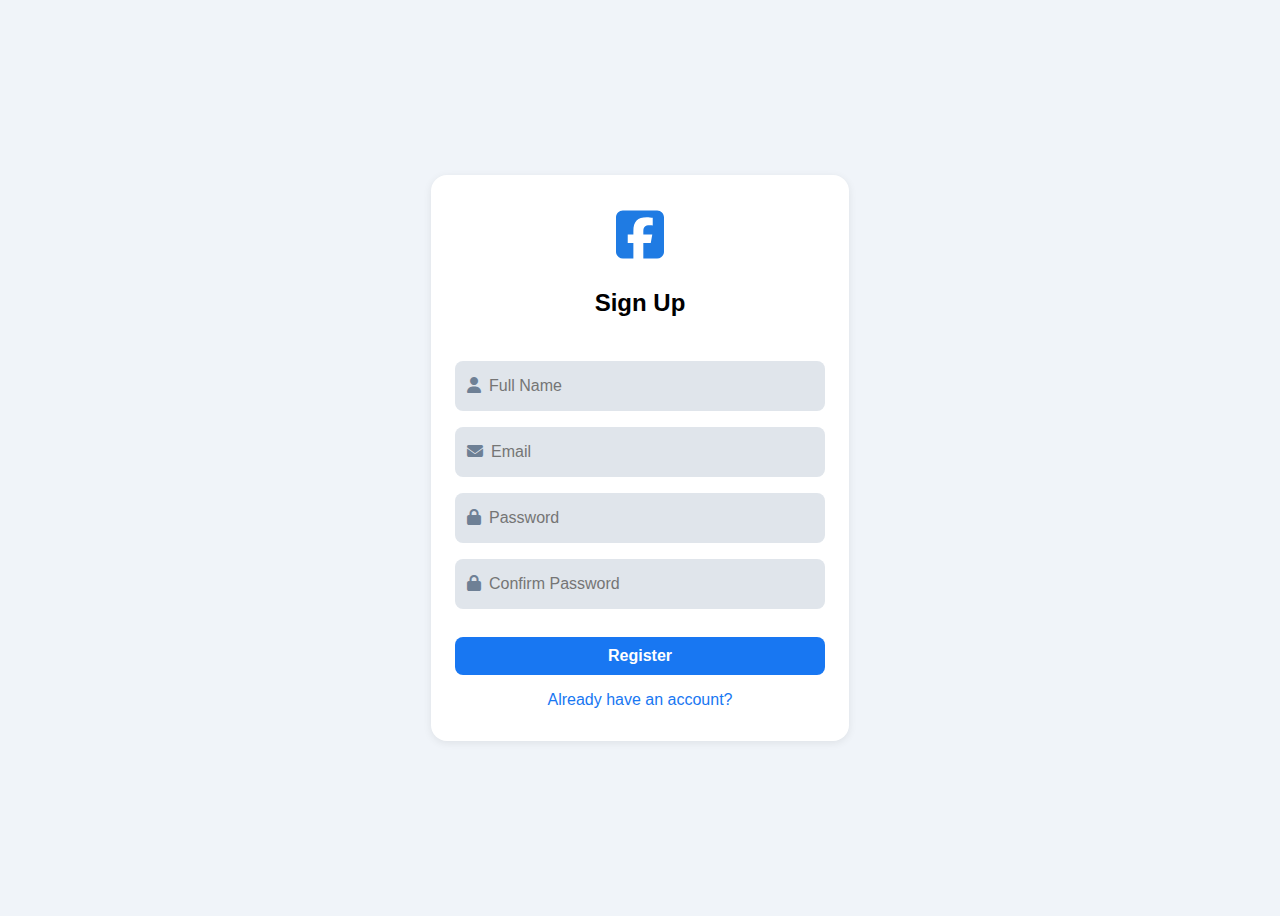
<file: register.html>
<!DOCTYPE html>
<html lang="en">

<head>
    <meta charset="UTF-8">
    <meta name="viewport" content="width=device-width, initial-scale=1.0">
    <link rel="stylesheet" href="https://cdnjs.cloudflare.com/ajax/libs/font-awesome/6.7.2/css/all.min.css"
        integrity="sha512-Evv84Mr4kqVGRNSgIGL/F/aIDqQb7xQ2vcrdIwxfjThSH8CSR7PBEakCr51Ck+w+/U6swU2Im1vVX0SVk9ABhg=="
        crossorigin="anonymous" referrerpolicy="no-referrer" />
    <link type="image/png" rel="icon" href="assets/images/square-facebook-brands.svg">
    <link rel="stylesheet" href="assets/css/register.css">
    <title>Facebook Lite Register</title>
    <script src="assets/js/register.js" defer></script>
</head>

<body class="register">
    <div class="container">
        <div class="register__header">
            <img src="assets/images/square-facebook-brands.svg" alt="Logo" class="register__logo">
            <h2>Sign Up</h2>
        </div>
        <form class="register__form">
            <div class="register__input-group">
                <label for="name"><i class="fa fa-user"></i></label>
                <input type="text" id="name" name="name" placeholder="Full Name" required>
            </div>
            <div class="register__input-group">
                <label for="email"><i class="fa fa-envelope"></i></label>
                <input type="email" id="email" name="email" placeholder="Email" required>
            </div>
            <div class="email-error error hidden">
                <p>This email is already exist!</p>
            </div>
            <div class="register__input-group">
                <label for="password"><i class="fa fa-lock"></i></label>
                <input type="password" id="password" name="password" placeholder="Password" required>
            </div>
            <div class="register__input-group">
                <label for="confirm-password"><i class="fa fa-lock"></i></label>
                <input type="password" id="confirm-password" name="confirm-password" placeholder="Confirm Password"
                    required>
            </div>
            <div class="password-error error hidden">
                <p>The passwords dosen't match!</p>
            </div>
            <div class="register__login-links">
                <button type="submit" class="blue-btn login-btn">Register</button>
                <a href="login.html">Already have an account?</a>
            </div>
        </form>
    </div>
</body>

</html>
</file>
<file: assets/css/register.css>
:root {
    --white: #ffffff;
    --bg-main: #f0f4f9;
    --bg-secondary: #e0e5eb;
    --icon-grey: rgb(110, 128, 149);
    --blue: #1877f2;
    --btn-red: #e36963;
    --color-btn: #ffffff;
}

.error {
    background-color: var(--btn-red);
    padding-inline: 16px;
    color: var(--color-btn);
    border-radius: 20px;
    font-weight: bolder;
}

.hidden {
    display: none !important;
}

body.register {
    min-height: 100vh;
    background: var(--bg-main);
    display: flex;
    align-items: center;
    justify-content: center;
    font-family: 'Segoe UI', Arial, sans-serif;
}

.container {
    background: var(--white);
    padding: 32px 24px;
    border-radius: 16px;
    box-shadow: 0 2px 8px rgba(0, 0, 0, 0.08);
    width: 100%;
    max-width: 370px;
    display: flex;
    flex-direction: column;
    align-items: center;
}

.register__header {
    display: flex;
    flex-direction: column;
    align-items: center;
    margin-bottom: 24px;
}

.register__logo {
    width: 48px;
    margin-bottom: 8px;
}

.register__form {
    width: 100%;
    display: flex;
    flex-direction: column;
    gap: 16px;
}

.register__input-group {
    display: flex;
    align-items: center;
    background: var(--bg-secondary);
    border-radius: 8px;
    padding: 8px 12px;
}

.register__input-group label {
    color: var(--icon-grey);
    margin-right: 8px;
}

.register__input-group input {
    border: none;
    background: transparent;
    outline: none;
    width: 100%;
    font-size: 16px;
    color: #222;
    padding: 8px 0;
}

.blue-btn.login-btn {
    width: 100%;
    padding: 10px 0;
    border: none;
    border-radius: 8px;
    background: var(--blue);
    color: #fff;
    font-size: 16px;
    font-weight: 600;
    cursor: pointer;
    transition: background 0.2s;
    text-align: center;
    margin-bottom: 16px;
}

.blue-btn.login-btn:hover {
    background: #145db2;
}

.register__login-links {
    display: flex;
    justify-content: center;
    margin-top: 12px;
    font-size: 16px;
    flex-direction: column;
    text-align: center;
}

.register__login-links a {
    color: var(--blue);
    text-decoration: none;
}

.register__login-links a:hover {
    text-decoration: underline;
}
</file>
